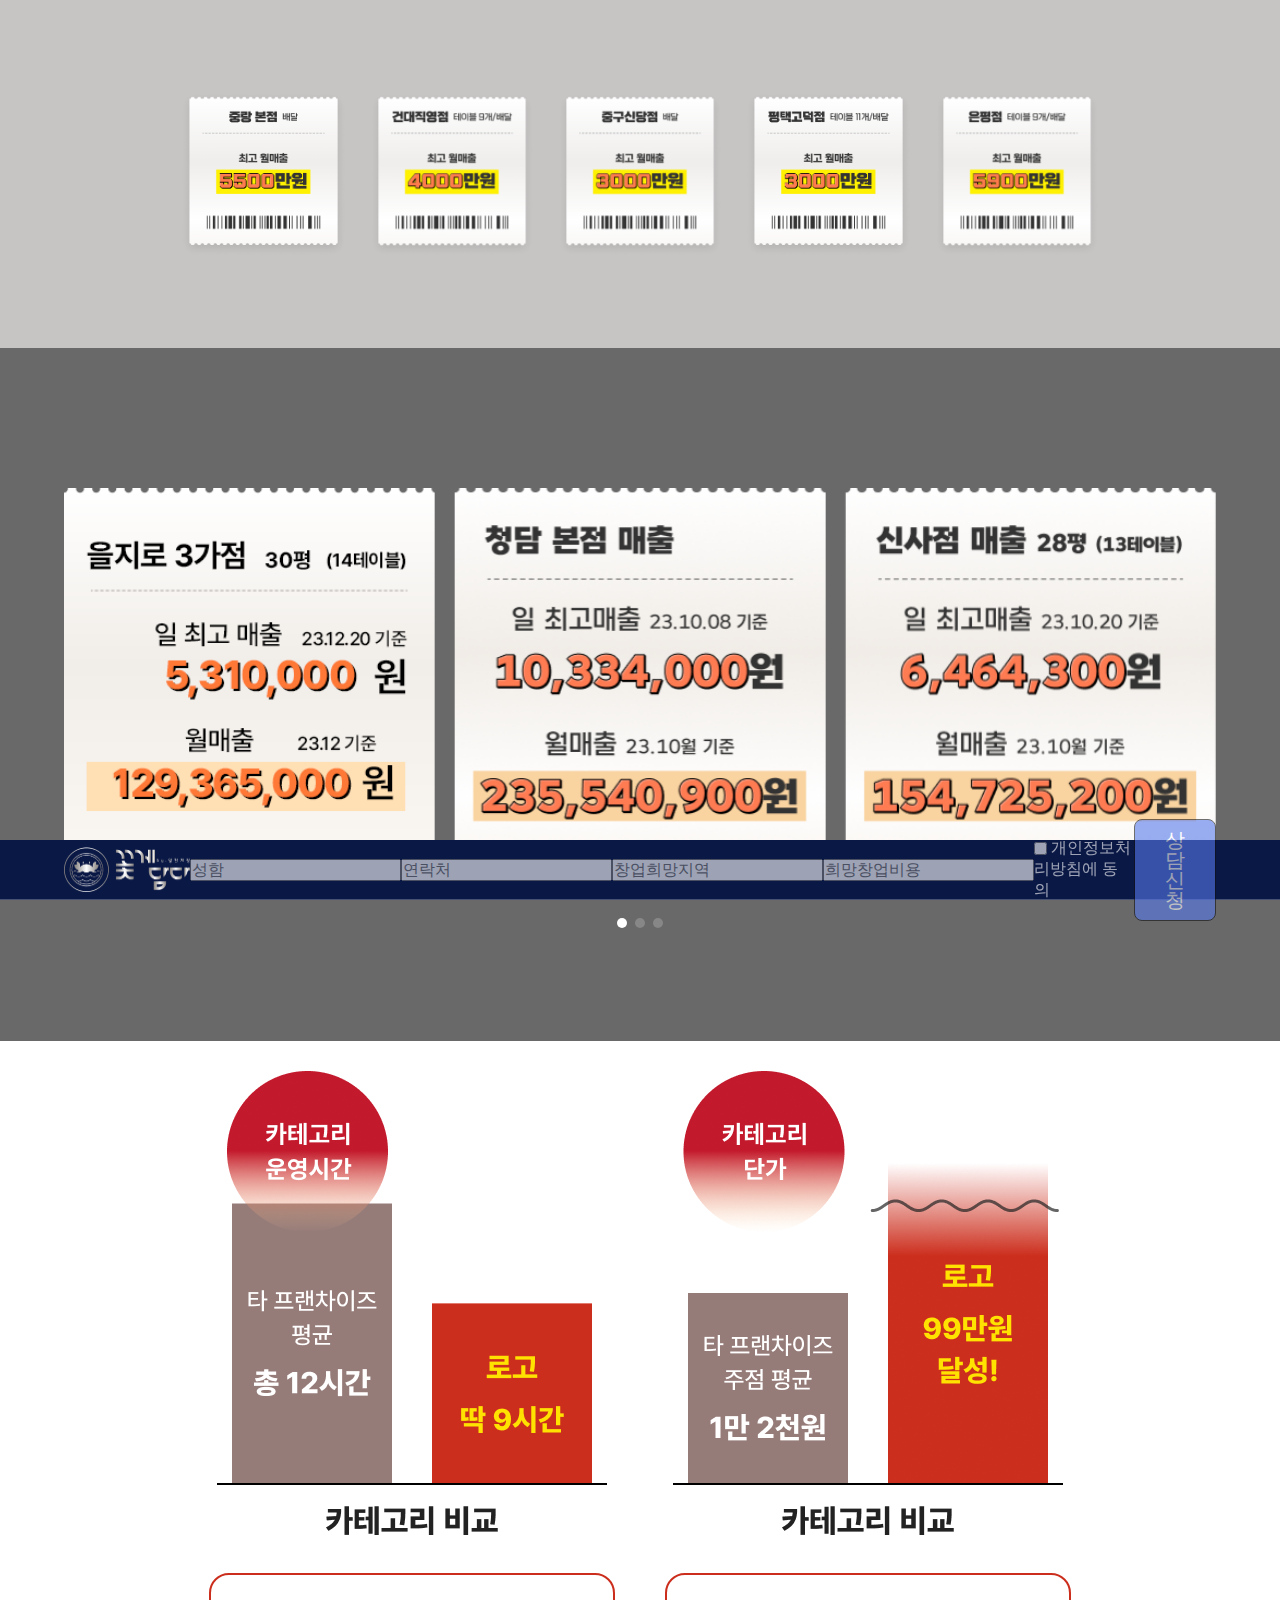
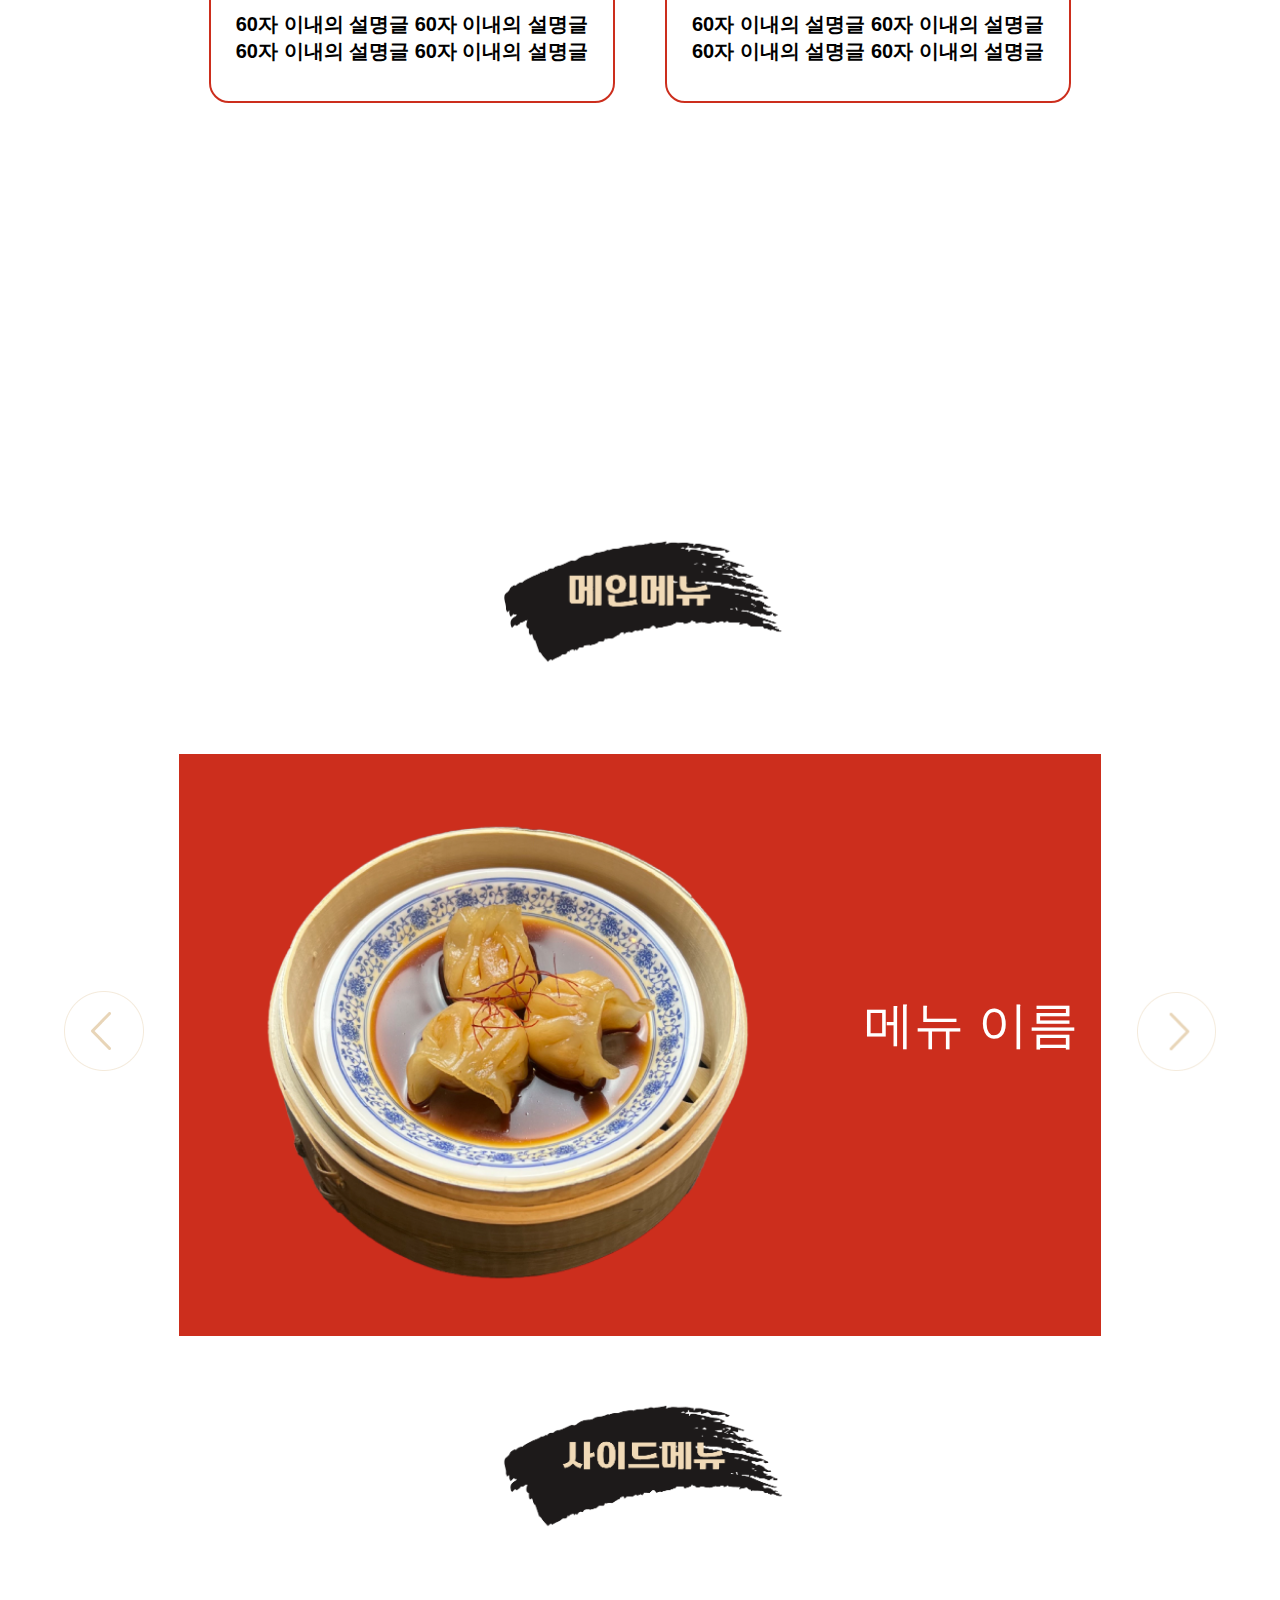
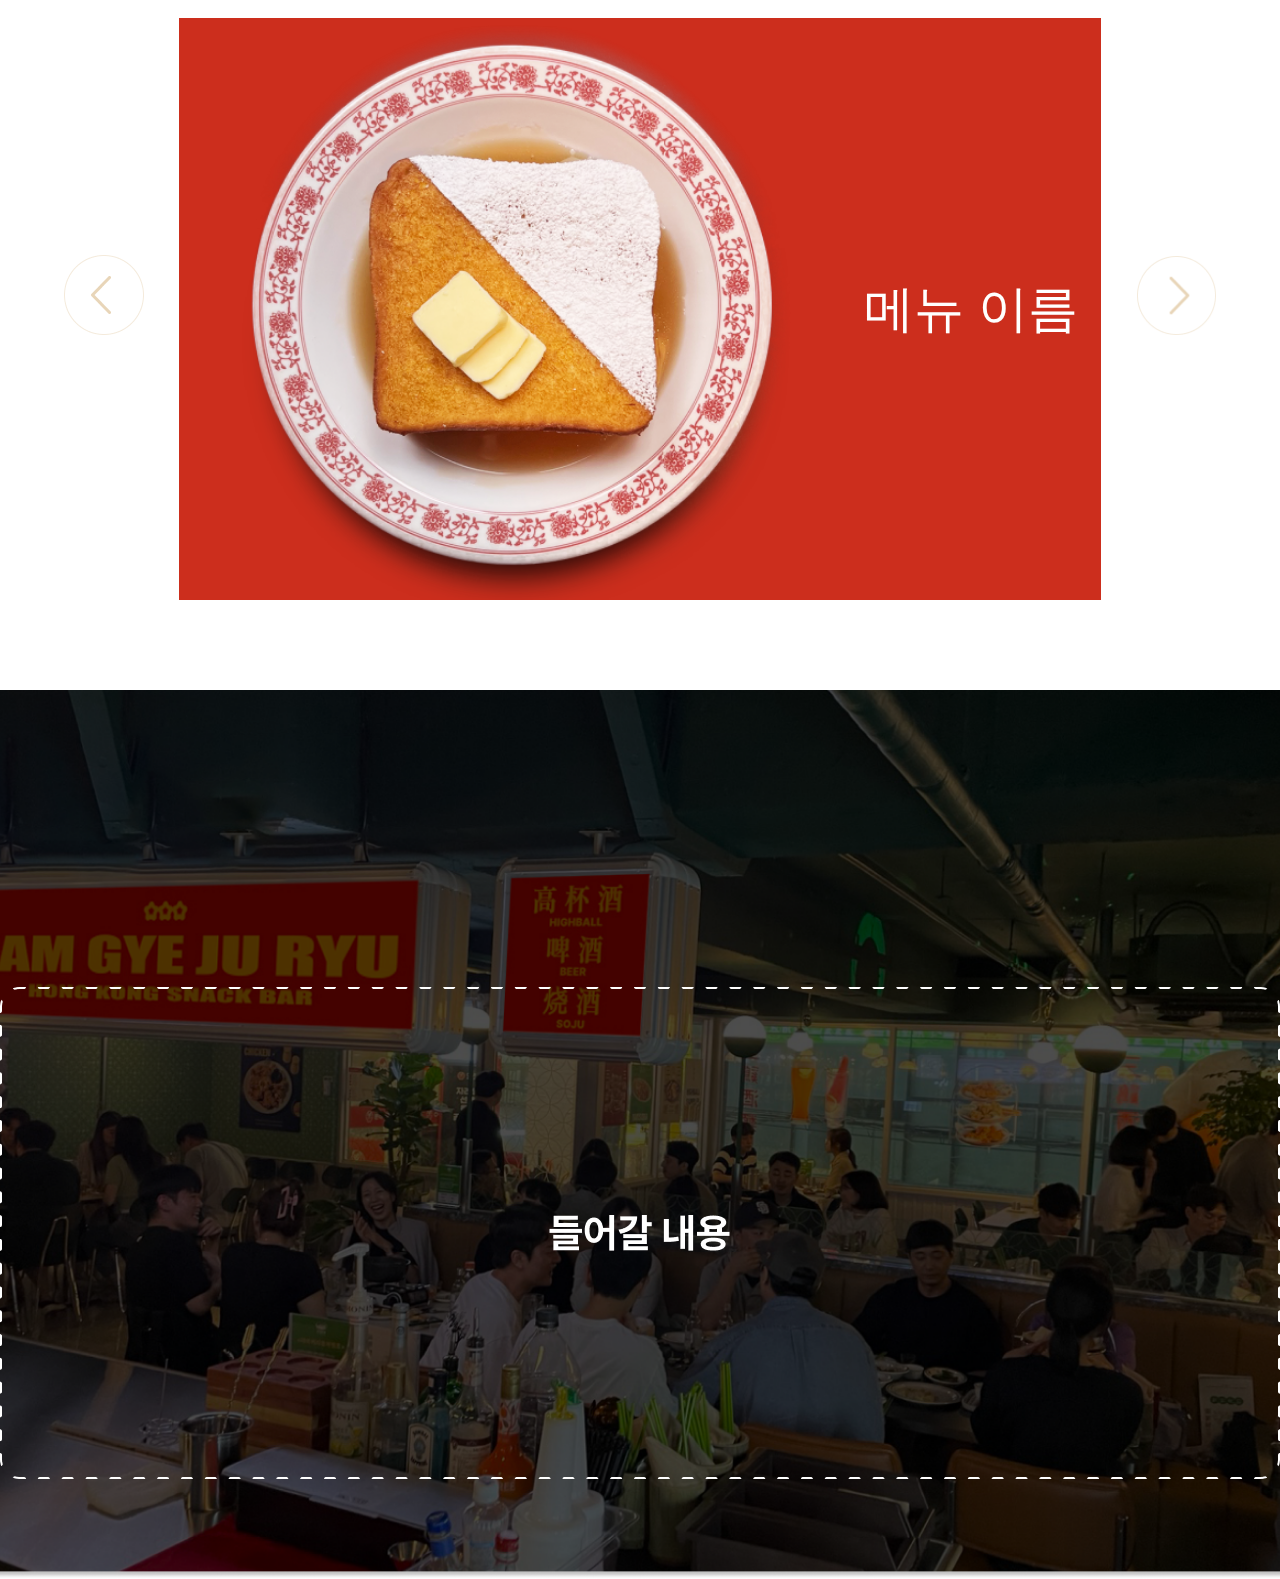
<file: index.html>
<!DOCTYPE html>
<html lang="en">

<head>
    <meta charset="utf-8">
    <meta name="viewport"
        content="width=device-width,initial-scale=1.0,minimum-scale=0,maximum-scale=10,user-scalable=yes">
    <meta name="HandheldFriendly" content="true">
    <meta name="format-detection" content="telephone=no">
    <meta http-equiv="imagetoolbar" content="no">
    <meta http-equiv="X-UA-Compatible" content="IE=Edge">

    <link href="css/reset.css" rel="stylesheet">
    <link href="https://unpkg.com/aos@2.3.1/dist/aos.css" rel="stylesheet">
    <link rel="stylesheet" type="text/css" href="css/index.css" rel="stylesheet" />
    <link rel="stylesheet" type="text/css" href="css/swiper.min.css" rel="stylesheet" />
    <link rel="stylesheet" href="https://pro.fontawesome.com/releases/v5.10.0/css/all.css"
        integrity="sha384-AYmEC3Yw5cVb3ZcuHtOA93w35dYTsvhLPVnYs9eStHfGJvOvKxVfELGroGkvsg+p" crossorigin="anonymous" />

    <!-- CSS only -->
    <link href="https://cdn.jsdelivr.net/npm/bootstrap@5.0.1/dist/css/bootstrap.min.css" rel="stylesheet"
        integrity="sha384-+0n0xVW2eSR5OomGNYDnhzAbDsOXxcvSN1TPprVMTNDbiYZCxYbOOl7+AMvyTG2x" crossorigin="anonymous">
    <link rel="stylesheet" type="text/css"
        href="https://cdnjs.cloudflare.com/ajax/libs/font-awesome/5.8.2/css/all.min.css" rel="stylesheet" />

    <script type="text/javascript" src="js/swiper.min.js"></script>
    <script src="js/jquery-1.12.4.min.js"></script>
    <script src="https://unpkg.com/aos@2.3.1/dist/aos.js"></script>
    <script src='https://www.google.com/recaptcha/api.js'></script>
    <script src='https://www.google.com/recaptcha/api.js?render=6LedurUoAAAAANkVhXinDvwKmShRsRISFcnSshlI'></script>
</head>

<body>
    <!-- 출처: 77년생곱도리전골식당 [페이지 5]. 랜딩 레퍼런스 페이지(영역) 선택 영수증 -->
    <!-- 출처: 청담동순도리. 랜딩 레퍼런스 페이지(영역) 선택 메뉴소개5 -->
    <div class="content page1">
        <div class="slide-container">
            <div class="slide-area receipt-slide-container">
                <div class="swiper-wrapper">
                    <div class="swiper-slide">
                        <img src="img/index/page1/page1-re1.png">
                    </div>
                    <div class="swiper-slide">
                        <img src="img/index/page1/page1-re2.png">
                    </div>
                    <div class="swiper-slide">
                        <img src="img/index/page1/page1-re3.png">
                    </div>
                    <div class="swiper-slide">
                        <img src="img/index/page1/page1-re4.png">
                    </div>
                    <div class="swiper-slide">
                        <img src="img/index/page1/page1-re5.png">
                    </div>
                </div>
            </div>
            <img class="receipt-next next" src="img/index/slide-next.png">
            <img class="receipt-prev prev" src="img/index/slide-pre.png">
        </div>
    </div>

    <!-- 출처: 77년생곱도리전골식당 [페이지 7]. 랜딩 레퍼런스 페이지(영역) 선택 영수증 -->
    <div class="page2">
        <div class="review-slide-container">
            <div class="swiper-wrapper">
                <div class="swiper-slide"><img src="img/index/page2/page2-recipt1.png"></div>
                <div class="swiper-slide"><img src="img/index/page2/page2-recipt2.png"></div>
                <div class="swiper-slide"><img src="img/index/page2/page2-recipt3.png"></div>
            </div>
            <div class="swiper-pagination"></div>
        </div>
    </div>

    <!-- 단가 비교 -->
    <div class="cost">
        <div class="chart1">
            <img src="img/index/cost-chart1.png">
            <div class="box">
                60자 이내의 설명글 60자 이내의 설명글<br> 
                60자 이내의 설명글 60자 이내의 설명글
            </div>
        </div>
        <div class="chart2">
            <img src="img/index/cost-chart2.png">
            <div class="box">
                60자 이내의 설명글 60자 이내의 설명글<br> 
                60자 이내의 설명글 60자 이내의 설명글
            </div>
        </div>
    </div>

    <!-- 출처: 청담동순도리. 랜딩 레퍼런스 페이지(영역) 선택 메뉴소개5 -->
    <div class="content page3">
        <img class="tit" data-aos="zoom-in-down" data-aos-duration="700" src="img/index/page3/page3-tit.png">
        <div class="slide-container">
            <img class="txt" src="img/index/page3/page3-txt1.png">
            <div class="slide-area menu-slide-container">
                <div class="swiper-wrapper">
                    <div class="swiper-slide">
                        <img src="img/index/page3/page3-딤섬.png">
                        <p>메뉴 이름</p>
                    </div>
                    <div class="swiper-slide">
                        <img src="img/index/page3/page3-토스트.png">
                        <p>메뉴 이름</p>
                    </div>
                </div>
            </div>
            <img class="menu-next next" src="img/index/slide-next.png">
            <img class="menu-prev prev" src="img/index/slide-pre.png">
        </div>
        <div class="slide-container">
            <img class="txt" src="img/index/page3/page3-txt2.png">
            <div class="slide-area side-slide-container">
                <div class="swiper-wrapper">
                    <div class="swiper-slide">
                        <img src="img/index/page3/page3-토스트.png">
                        <p>메뉴 이름</p>
                    </div>
                </div>
            </div>
            <img class="side-next next" src="img/index/slide-next.png">
            <img class="side-prev prev" src="img/index/slide-pre.png">
        </div>
    </div>

    <!-- 출처: 꽃게담다 [고객후기]. 랜딩 레퍼런스 타이틀 스타일 세트3 -->
    <div id="page4">
        <div class="pg4-container">
            <img src="img/index/page4/pg4-tit.png" class="pg4-tit" data-aos="zoom-in-up" data-aos-duration="800">
            <div class="laptop-div">
                <img src="img/index/page4/pg4-frame.png" class="laptop">
            </div>
        </div>
    </div>

    <!-- 출처: 꽃게담다 [상단레이아웃]. -->
    <div id="bottom">
        <div class="bottom-inner">
            <img src="img/index/logo.png" class="logo">
            <img src="img/index/logo-mo.png" class="logo-mo">
            <nav>
                <ul>
                    <li class="nav-menu link">
                        <div class="label-wrap">
                            <span class="input"><input type="text" name="name" id="name" placeholder="성함"></span>
                        </div>
                    </li>
                    <li class="nav-menu link">
                        <div class="label-wrap">
                            <span class="input"><input type="text" name="phone" id="phone" placeholder="연락처"></span>
                        </div>
                    </li>
                    <li class="nav-menu link">
                        <div class="label-wrap">
                            <span class="input"><input type="text" name="location" id="location"
                                    placeholder="창업희망지역"></span>
                        </div>
                    </li>
                    <li class="nav-menu link">
                        <div class="label-wrap">
                            <span class="input"><input type="text" name="cost" id="cost" placeholder="희망창업비용"></span>
                        </div>
                    </li>
                    <li class="nav-menu link">
                        <div class="agree-wrap">
                            <label class="checkbox-label">
                                <input type="checkbox" id="agree" name="agree" class="round" required>
                                개인정보처리방침에 동의
                            </label>
                        </div>
                    </li>
                    <li class="nav-menu link">
                        <button onclick="return formSubmit();">상담 신청</button>
                    </li>
                </ul>
            </nav>
            <form name="contact_form" id="contact_form" method="post" action="contact_write.php"
                onsubmit="return FormSubmit();" class="contact-form">
        </div>
    </div>
</body>

<script src='https://www.google.com/recaptcha/api.js?render=6LcLXVUnAAAAAF1w7NfQZ2qif8xPlZnCPUw5jwq7'></script>
<link rel="stylesheet" href="https://cdn.jsdelivr.net/npm/swiper@8/swiper-bundle.min.css" />
<script src="https://cdn.jsdelivr.net/npm/swiper@8/swiper-bundle.min.js"></script>
<script type="text/javascript">
    AOS.init();

    window.onpageshow = function (event) {
        if (event.persisted || (window.performance && window.performance.navigation.type == 2)) {
            // Back Forward Cache로 브라우저가 로딩될 경우 혹은 브라우저 뒤로가기 했을 경우
            location.href = "/";
        }
    }

    $(document).ready(function () {

        var $w = $(window),
            footerHei = $('.contact-wrap').outerHeight(),
            $floating = $('.floating-container');

        $w.on('scroll', function () {

            var sT = $w.scrollTop();
            var val = $(document).height() - $w.height() - footerHei;

            if (sT >= val)
                $floating.fadeOut('600');
            else
                $floating.fadeIn('600');

        });

        $('.logo').on('click', function () {
            $('html, body').animate({
                scrollTop: 0
            }, 500);
        });

        $('.logo-mo').on('click', function () {
            $('html, body').animate({
                scrollTop: 0
            }, 500);
        });
    });
    $(function () {

        var menu = new Swiper(".receipt-slide-container", {
            slidesPerView: 5,

            loop: this.SwioperLength > 1, // 슬라이드가 한개 이상일때만 loop: true
            watchOverflow: true,
            autoplay: {
                delay: 2500,
                disableOnInteraction: false,
            },
            navigation: {
                nextEl: '.receipt-next', // 다음 버튼 클래스명
                prevEl: '.receipt-prev', // 이번 버튼 클래스명
            },
            breakpoints: {
                0: {
                    slidesPerView: 1.5,
                    spaceBetween: 0
                },
                768: {
                    slidesPerView: 2,
                    spaceBetween: 20
                },
                1024: {
                    slidesPerView: 5,
                    spaceBetween: 20
                },
            }
        });
    });

    $(function () {
        var menuSlide = new Swiper(".review-slide-container", {
            slidesPerView: 3,
            spaceBetween: 20,
            loop: true,
            centeredSlides: true,
            autoplay: {
                delay: 2500,
                disableOnInteraction: false,
            },
            pagination: { // 페이징 설정
                el: '.swiper-pagination',
                clickable: true, // 페이징을 클릭하면 해당 영역으로 이동, 필요시 지정해 줘야 기능 작동
            },
            breakpoints: {
                0: {
                    slidesPerView: 1.5,
                    spaceBetween: 20
                },
                768: {
                    slidesPerView: 2,
                    spaceBetween: 20
                },
                1024: {
                    slidesPerView: 3,
                    spaceBetween: 20
                },
            }
        });

    });

    $(function () {

        var menu = new Swiper(".menu-slide-container", {
            slidesPerView: 1,
            loop: true,
            autoplay: {
                delay: 2500,
                disableOnInteraction: false,
            },
            navigation: {
                nextEl: '.menu-next', // 다음 버튼 클래스명
                prevEl: '.menu-prev', // 이번 버튼 클래스명
            },
        });
        var side = new Swiper(".side-slide-container", {
            slidesPerView: 1,
            loop: true,
            autoplay: {
                delay: 2500,
                disableOnInteraction: false,
            },
            navigation: {
                nextEl: '.side-next', // 다음 버튼 클래스명
                prevEl: '.side-prev', // 이번 버튼 클래스명
            },
        });
    });

    function formSubmit() {
        let name = $("#name").val();
        let phone = $("#phone").val();
        let location = $("#location").val();
        let cost = $("#cost").val();
        let contact_desc = $("#contact_desc").val();
        let formData = new FormData();

        if (name == "") {
            alert("성함을 입력해주세요.");
            $("#name").focus();
            return false;
        } else if (phone == "") {
            alert("연락처를 입력해주세요.");
            $("#phone").focus();
            return false;
        }
        else if (location == "") {
            alert("창업희망지역을 입력해주세요.");
            $("#location").focus();
            return false;
        }
        else if (cost == "") {
            alert("희망창업비용 입력해주세요.");
            $("#cost").focus();
            return false;
        }
        else if (contact_desc == "") {
            alert("문의사항을 입력해주세요.");
            $("#contact_desc").focus();
            return false;
        }

        formData.append("blogUrl", email);
        formData.append("email", email);
        fetch('https://api.dev-durumis.online/teaser/en/register', {
            method: 'POST',
            cache: 'no-cache',
            body: formData // body 부분에 폼데이터 변수를 할당
        })
            .then((response) => response.json())
            .then((data) => {
                console.log(data);
            });

        alert("신청해주셔서 감사합니다.");
    }
</script>

</html>
</file>
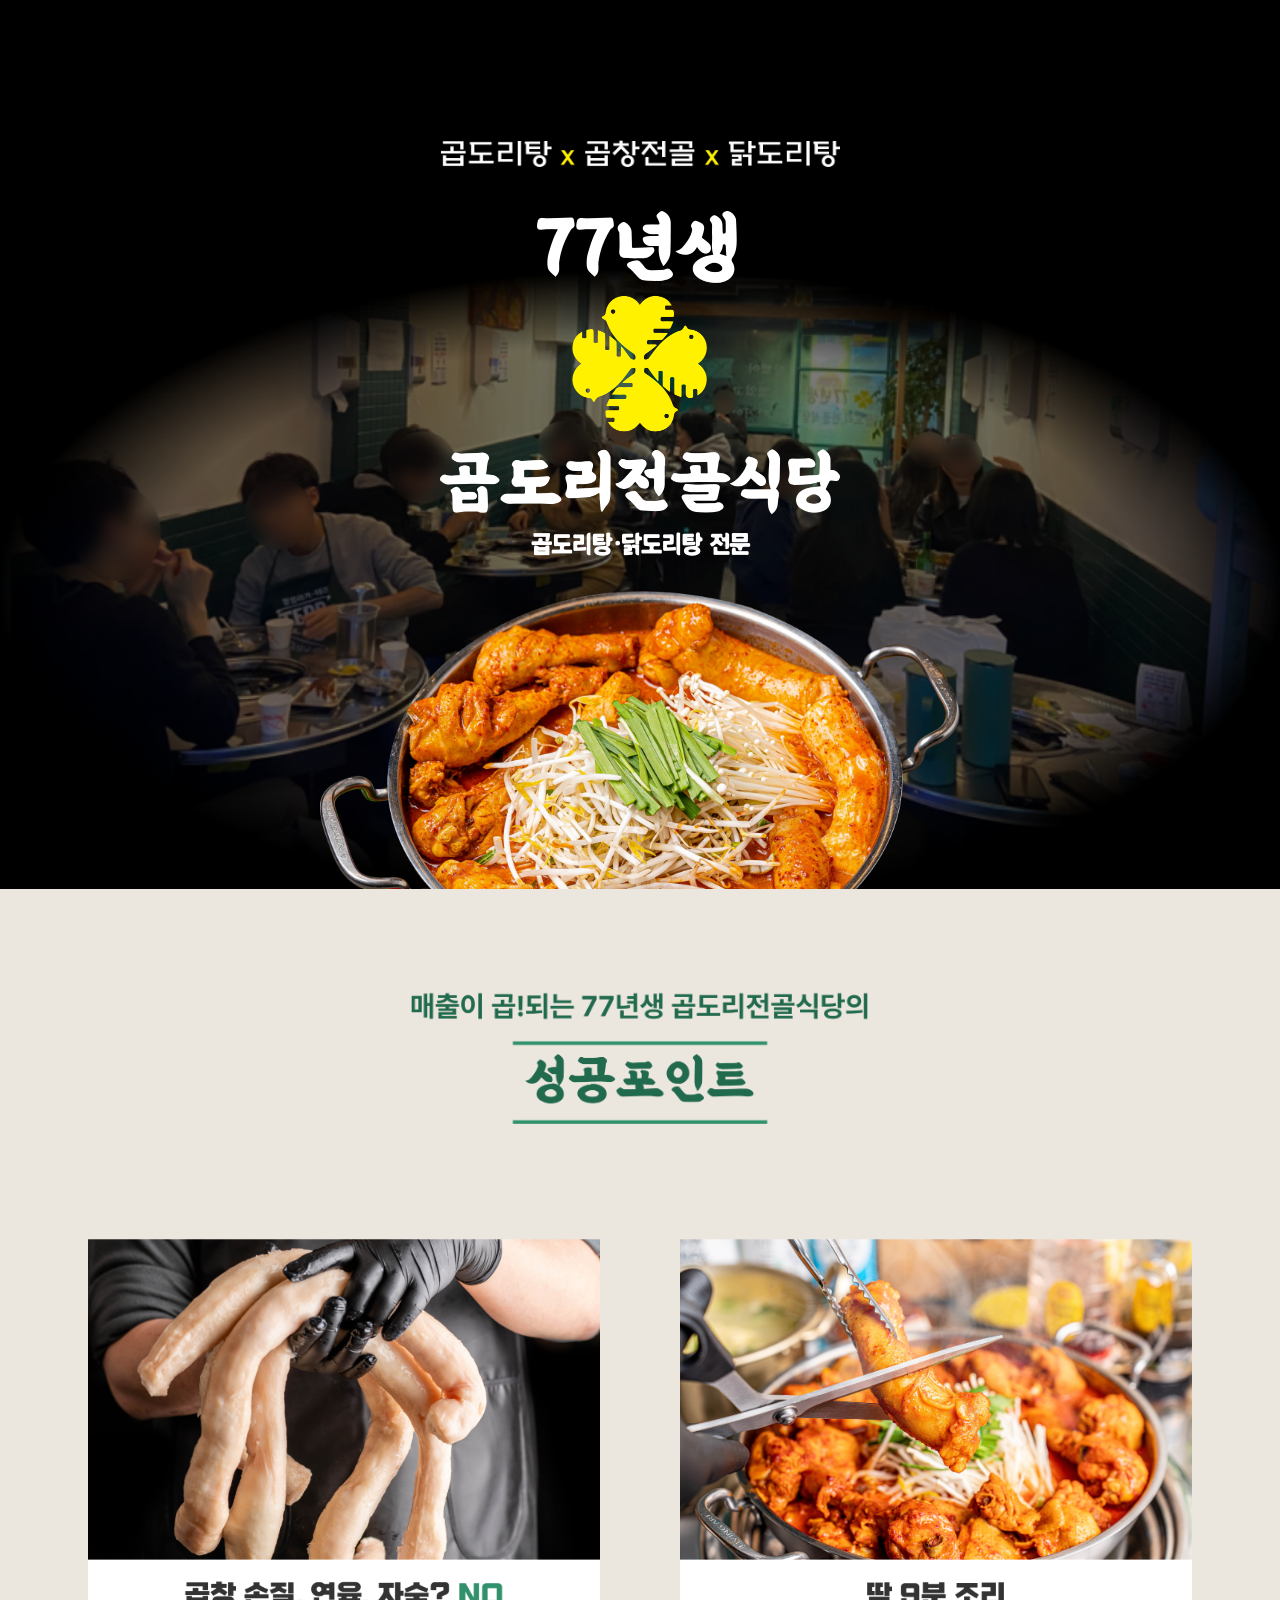
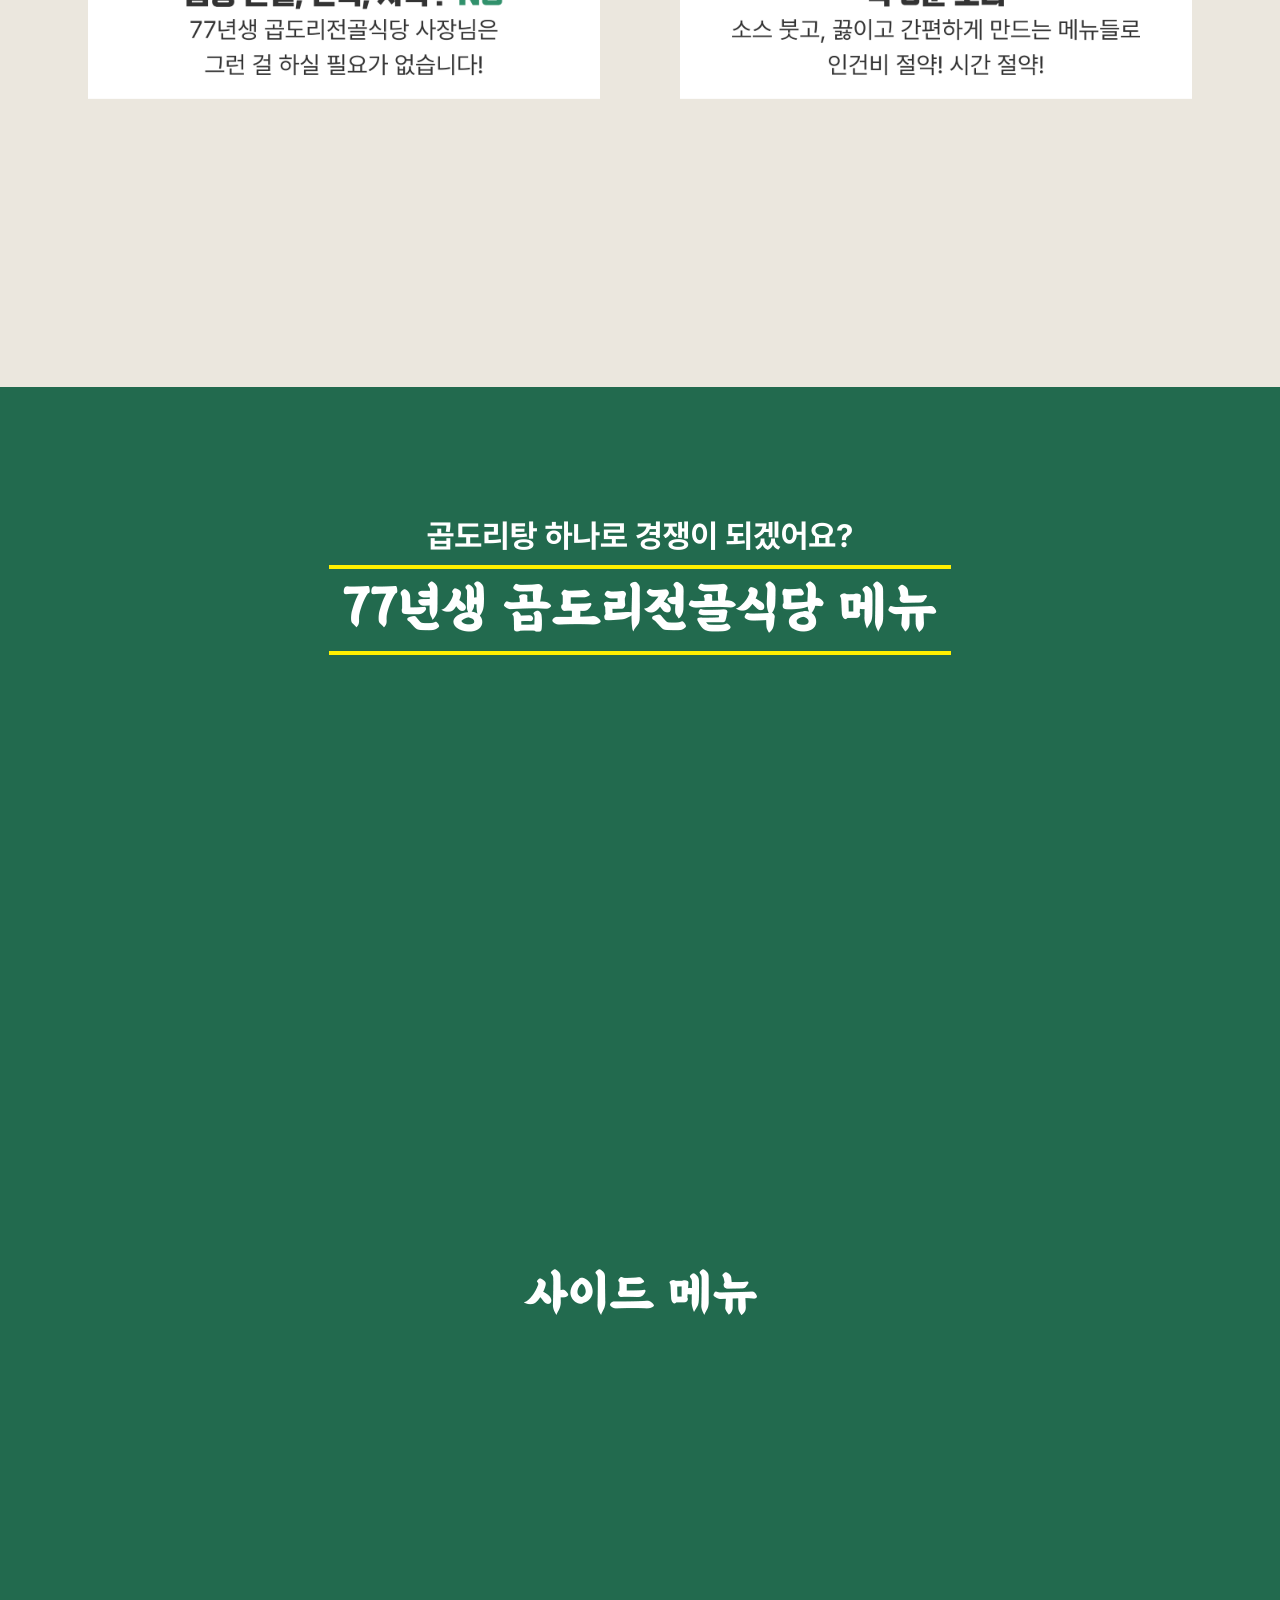
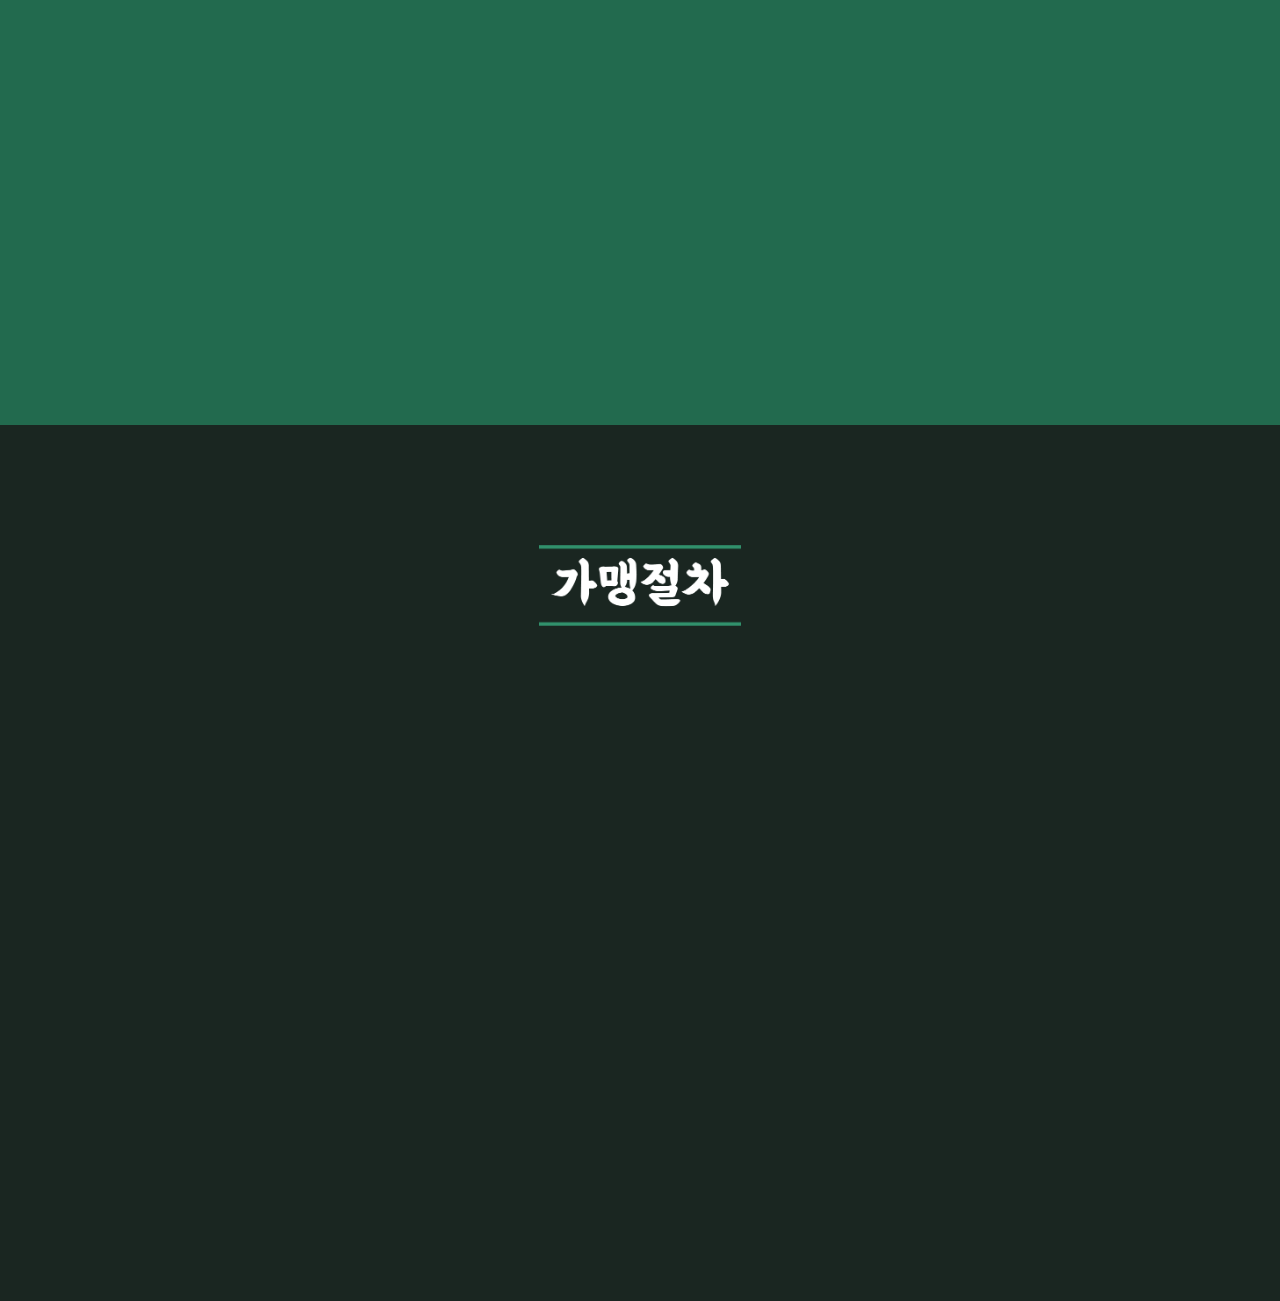
<file: 77yearone.html>
<!DOCTYPE html>
<html lang="en">

<head>
    <meta charset="utf-8">
    <meta name="viewport"
        content="width=device-width,initial-scale=1.0,minimum-scale=0,maximum-scale=10,user-scalable=yes">
    <meta name="HandheldFriendly" content="true">
    <meta name="format-detection" content="telephone=no">
    <meta http-equiv="imagetoolbar" content="no">
    <meta http-equiv="X-UA-Compatible" content="IE=Edge">

    <link href="css/reset.css" rel="stylesheet">
    <link href="https://unpkg.com/aos@2.3.1/dist/aos.css" rel="stylesheet">
    <link rel="stylesheet" type="text/css" href="css/77yearone.css" rel="stylesheet" />
    <link rel="stylesheet" href="https://pro.fontawesome.com/releases/v5.10.0/css/all.css"
        integrity="sha384-AYmEC3Yw5cVb3ZcuHtOA93w35dYTsvhLPVnYs9eStHfGJvOvKxVfELGroGkvsg+p" crossorigin="anonymous" />

    <script src="js/jquery-1.12.4.min.js"></script>
    <script src="https://unpkg.com/aos@2.3.1/dist/aos.js"></script>
    <script src='https://www.google.com/recaptcha/api.js'></script>
    <script src='https://www.google.com/recaptcha/api.js?render=6LedurUoAAAAANkVhXinDvwKmShRsRISFcnSshlI'></script>
</head>

<body>
    <!-- 출처: 77년생곱도리전골식당 [페이지 1]. 랜딩 레퍼런스 메인화면 선택 -->
    <div class="page1" id="menu1">
        <img class="tit" src="img/77yearone/page1-text.png">
        <img class="rogo" src="img/77yearone/page1-rogo.png">
        <img class="img" src="img/77yearone/page1-img.png">
        <img class="img1" src="img/77yearone/page1-img-1.png">
    </div>

    <!-- 출처: 77년생곱도리전골식당 [페이지 6]. 랜딩 레퍼런스 페이지(영역) 선택 특징2-->
    <div class="page6" id="menu5">
        <div class="text">
            <img class="text" src="img/77yearone/page6-text1.png">
        </div>
        <div class="text2">
            <img class="text2" src="img/77yearone/page6-text2.png" data-aos="fade-up" data-aos-duration="1000">
        </div>
        <div class="imgbox">
            <img class="img1" src="img/77yearone/page6-img1.png">
            <img class="img1" src="img/77yearone/page6-img2.png">
        </div>
        <div class="way">
            <img class="1" src="img/77yearone/page6-text3.png" data-aos="zoom-in" data-aos-duration="1000"
                data-aos-delay="0">
            <img class="1" src="img/77yearone/page6-text4.png" data-aos="zoom-in" data-aos-duration="1000"
                data-aos-delay="150">
            <img class="1" src="img/77yearone/page6-text5.png" data-aos="zoom-in" data-aos-duration="1000"
                data-aos-delay="300">
        </div>
    </div>

    <!-- 출처: 77년생곱도리전골식당 [페이지 3]. 랜딩 레퍼런스 메뉴소개6 -->
    <div class="page3" id="menu2">
        <img class="tit" src="img/77yearone/page3-text.png">
        <div class="meun">
            <img class="img" src="img/77yearone/menu-1.png" data-aos="fade-right" data-aos-duration="1000"
                data-aos-delay="0">
            <img class="img" src="img/77yearone/menu-2.png" data-aos="fade-right" data-aos-duration="1000"
                data-aos-delay="150">
            <img class="img" src="img/77yearone/menu-3.png" data-aos="fade-right" data-aos-duration="1000"
                data-aos-delay="300">
            <img class="img" src="img/77yearone/menu-4.png" data-aos="fade-right" data-aos-duration="1000"
                data-aos-delay="450">
            <img class="img" src="img/77yearone/menu-5.png" data-aos="fade-right" data-aos-duration="1000"
                data-aos-delay="600">

            <img class="img" src="img/77yearone/menu-6.png" data-aos="fade-right" data-aos-duration="1000"
                data-aos-delay="0">
            <img class="img" src="img/77yearone/menu-7.png" data-aos="fade-right" data-aos-duration="1000"
                data-aos-delay="150">
            <img class="img" src="img/77yearone/menu-8.png" data-aos="fade-right" data-aos-duration="1000"
                data-aos-delay="300">
            <img class="img" src="img/77yearone/menu-9.png" data-aos="fade-right" data-aos-duration="1000"
                data-aos-delay="450">
            <img class="img" src="img/77yearone/menu-10.png" data-aos="fade-right" data-aos-duration="1000"
                data-aos-delay="600">
        </div>
        <div class="tit1">
            <img class="tit1" src="img/77yearone/sidemenu.png">
        </div>
        <div class="side">
            <img class="sidemeun" src="img/77yearone/side-1.png" data-aos="fade-right" data-aos-duration="1000"
                data-aos-delay="0">
            <img class="sidemeun" src="img/77yearone/side-2.png" data-aos="fade-right" data-aos-duration="1000"
                data-aos-delay="150">
            <img class="sidemeun" src="img/77yearone/side-3.png" data-aos="fade-right" data-aos-duration="1000"
                data-aos-delay="300">
            <img class="sidemeun" src="img/77yearone/side-4.png" data-aos="fade-right" data-aos-duration="1000"
                data-aos-delay="450">
            <img class="sidemeun" src="img/77yearone/side-5.png" data-aos="fade-right" data-aos-duration="1000"
                data-aos-delay="600">
            <img class="sidemeun" src="img/77yearone/side-6.png" data-aos="fade-right" data-aos-duration="1000"
                data-aos-delay="750">
            <img class="sidemeun" src="img/77yearone/side-7.png" data-aos="fade-right" data-aos-duration="1000"
                data-aos-delay="900">
        </div>
    </div>

    <!-- 출처: 77년생곱도리전골식당 [페이지 8]. 랜딩 레퍼런스 페이지(영역) 선택 6개 가맹절차-->
    <div class="page8" id="menu7">
        <div class="tit">
            <img class="tit" src="img/77yearone/page8-text1.png">
        </div>
        <div class="textbox">
            <img class="box" src="img/77yearone/page8-box1.png" data-aos="fade-right" data-aos-duration="1000" data-aos-delay="0">
            <img class="box" src="img/77yearone/page8-box2.png" data-aos="fade-right" data-aos-duration="1000"
                data-aos-delay="150">
            <img class="box" src="img/77yearone/page8-box3.png" data-aos="fade-right" data-aos-duration="1000"
                data-aos-delay="300">
            <img class="box" src="img/77yearone/page8-box4.png" data-aos="fade-right" data-aos-duration="1000"
                data-aos-delay="450">
            <img class="box" src="img/77yearone/page8-box5.png" data-aos="fade-right" data-aos-duration="1000"
                data-aos-delay="600">
            <img class="box" src="img/77yearone/page8-box6.png" data-aos="fade-right" data-aos-duration="1000"
                data-aos-delay="750">
        </div>
    </div>
</body>

<link rel="stylesheet" href="https://cdn.jsdelivr.net/npm/swiper@8/swiper-bundle.min.css" />
<script src="https://cdn.jsdelivr.net/npm/swiper@8/swiper-bundle.min.js"></script>

<script type="text/javascript">
    AOS.init();

    grecaptcha.ready(function () {
        grecaptcha.execute('6LedurUoAAAAANkVhXinDvwKmShRsRISFcnSshlI', { action: 'submit' }).then(function (token) {
            document.getElementById('g-recaptcha').value = token;
        });
    });

    $(".agree-open").click(function () {
        $(".modal-bg").show();
        $(".agree-modal").fadeIn("500");
        $(".modal-close").show();
    });
    $(".modal-close").click(function () {
        $(".modal-bg").hide();
        $(".modal-container").hide();
        $(".modal-close").hide();
        $(".agree-modal").hide();
    });
    $(".modal-bg").click(function () {
        $(".modal-bg").hide();
        $(".agree-modal").hide();
    });
    // 10.23 add
    $(function () {

        var menuSlide = new Swiper(".search-slide-container", {
            slidesPerView: 5,
            spaceBetween: 40,
            loop: true,
            centeredSlides: true,
            pagination: {
                el: '.swiper-pagination',
            },

            autoplay: {
                delay: 2500,
                disableOnInteraction: false,
            },
            breakpoints: {
                0: {
                    slidesPerView: 1.5,
                    spaceBetween: 20
                },
                768: {
                    slidesPerView: 2.5,
                    spaceBetween: 30
                },
                1024: {
                    slidesPerView: 4.2,
                    spaceBetween: 30
                },
            }
        });

    });

    $(function () {

        var menuSlide = new Swiper(".menu-slide-container", {
            slidesPerView: 4,
            spaceBetween: 20,
            loop: true,
            centeredSlides: true,
            pagination: {
                el: '.swiper-pagination',
            },

            autoplay: {
                delay: 2500,
                disableOnInteraction: false,
            },
            breakpoints: {
                0: {
                    slidesPerView: 1.5,
                    spaceBetween: 0
                },
                768: {
                    slidesPerView: 2,
                    spaceBetween: 20
                },
                1024: {
                    slidesPerView: 4,
                    spaceBetween: 20
                },
            }
        });

    });


    $(function () {
        var menuSlide = new Swiper(".review-slide-container", {
            slidesPerView: 3,
            spaceBetween: 20,
            loop: true,
            centeredSlides: true,
            autoplay: {
                delay: 2500,
                disableOnInteraction: false,
            },
            pagination: { // 페이징 설정
                el: '.swiper-pagination',
                clickable: true, // 페이징을 클릭하면 해당 영역으로 이동, 필요시 지정해 줘야 기능 작동
            },
            breakpoints: {
                0: {
                    slidesPerView: 1.5,
                    spaceBetween: 20
                },
                768: {
                    slidesPerView: 2,
                    spaceBetween: 20
                },
                1024: {
                    slidesPerView: 3,
                    spaceBetween: 20
                },
            }
        });
    });
</script>

</html>
</file>
<file: css/index.css>
/* popup */
@font-face {
  font-family: 'OAGothic-Medium';
  src: url('https://cdn.jsdelivr.net/gh/projectnoonnu/noonfonts_2302@1.0/OAGothic-Medium.woff2') format('woff2');
  font-weight: 500;
  font-style: normal;
}

@font-face {
  font-family: 'OAGothic-ExtraBold';
  src: url('https://cdn.jsdelivr.net/gh/projectnoonnu/noonfonts_2302@1.0/OAGothic-ExtraBold.woff2') format('woff2');
  font-weight: 800;
  font-style: normal;
}

.pc {
  display: block;
}

.mobile {
  display: none !important;
}

.grecaptcha-badge {
  visibility: hidden;
}

#container {
  width: 100%;
  margin: 0 auto;
}

.text-center {
  text-align: center;
}

/* content */
.content {
  width: 100%;
  text-align: center;
  overflow: hidden;
}

.page1 {
  background: #c7c4c4;
  background-size: cover !important;
  background-position: center center !important;
  text-align: center;
  padding: 7% 0;
}

.page1 .tit {
  max-width: 787px;
  width: 85%;
  margin-bottom: 160px;
}

.page1 .slide-container {
  max-width: 1285px;
  margin: 0 auto;
  position: relative;
  width: 90%;
}

.page1 .slide-container:nth-child(2) {
  margin: 0 auto 200px;
}

.page1 .slide-container .txt {
  position: absolute;
  top: -40%;
  left: 40%;
  width: 30%;
  max-width: 295px;
  z-index: 10000;
}

.page1 .slide-area {
  position: relative;
  overflow: hidden;
  max-width: 1000px;
  margin: 0 auto;
  width: 80%;
}

.page1 .slide-container .swiper-wrapper img {
  width: 100%;
}

.page1 .slide-container .next,
.page1 .slide-container .prev {
  max-width: 80px;
  position: absolute;
  top: calc(50% - 40px);
  cursor: pointer;
}

.page1 .slide-container .next {
  right: 0%;
}

.page1 .slide-container .prev {
  left: 0%;
}

.page2 {
  background: #696969;
  padding: 140px 0 100px;
  text-align: center;
  overflow: hidden;
}

.page2 .tit {
  display: block;
  width: 100%;
  margin: 0 auto 100px;
  max-width: 385px;
}

.page2 .tit1 {
  display: block;
  width: 82%;
  margin: 0 auto 40px;
  max-width: 620px;
}

.page2 .imgbox {
  display: flex;
  margin: 0px auto 100px;
  max-width: 628px;
  width: 100%;
  justify-content: center;
  flex-wrap: wrap;
  gap: 40px;
}

.page2 .imgbox img {
  max-width: 284px;
  width: 40%;
}

.page2 .tiit {
  display: block;
  width: 80%;
  margin: 0 auto 40px;
  max-width: 530px;
}

.page2 .review-slide-container {
  max-width: 1240px;
  margin: 0 auto;
  overflow: hidden;
  position: relative;
  width: 90%;
  padding-bottom: 80px;
}

.page2 .review-slide-container img {
  width: 100%;
}

.page2 .review-slide-container .swiper-pagination-bullet {
  background-color: #fff;
  width: 10px;
  height: 10px;
}

.page3 {
  background: #ffffff;
  background-size: cover !important;
  background-position: center center !important;
  text-align: center;
  padding: 7% 0;
}

.page3 .tit {
  max-width: 787px;
  width: 85%;
  /* margin-bottom: 160px; */
}

.page3 .slide-container {
  max-width: 1285px;
  margin: 0 auto;
  position: relative;
  width: 90%;
}

.page3 .slide-container .txt {
  /* position: absolute; */
  top: -35%;
  left: 40%;
  width: 30%;
  max-width: 295px;
  z-index: 10000;
}

.page3 .slide-area {
  position: relative;
  overflow: hidden;
  max-width: 1100px;
  /* max-height: 460px; */
  margin: 0 auto;
  width: 80%;
  background: #CC2E1D;
}

.page3 .slide-container .swiper-wrapper .swiper-slide {
  display: flex;
  justify-content: space-around;
  align-items: center;
}

.page3 .slide-container .swiper-wrapper img {
  position: relative;
  width: 70%;
  max-width: 616px;
}

.page3 .slide-container .swiper-wrapper p {
  font-size: 50px;
  color: white;
}

.page3 .slide-container .next,
.page3 .slide-container .prev {
  max-width: 80px;
  position: absolute;
  /* top: calc(50% - 40px); */
  top: 60%;
  cursor: pointer;
}

.page3 .slide-container .next {
  right: 0%;
}

.page3 .slide-container .prev {
  left: 0%;
}

#page4 {
  background: url("../img/index/page4/pg4-bg.png");
  background-size: cover !important;
  background-position: center center !important;
  position: relative;
  padding: 120px 0 100px;
}
.pg4-container {
  display: flex;
  flex-direction: column;
  justify-content: center;
  align-items: center;
}
.pg4-tit {
  width: 50%;
}
.laptop-div {
  margin-top: 65px;
  position: relative;
  display: flex;
  justify-content: center;
}
.laptop {
  width: 100%;
}

ul,
li {
  list-style-type: none;
  margin: 0;
  padding: 0;
}

#bottom {
  background: #0A1845;
  width: 100%;
  height: 60px;
  position: fixed;
  bottom: 0;
  left: 0;
  right: 0;
  z-index: 12;
  border-bottom: 1px solid rgba(255, 255, 255, 0.25);
  display: flex;
}

.bottom-inner {
  height: 100%;
  cursor: pointer;
  position: relative;
  width: 90%;
  margin: 0 auto;
  display: flex;
  align-items: center;
  max-width: 1280px;
}

.logo {
  max-width: 126px;
  width: 90%;
}

.logo-mo {
  width: 45px;
  display: none;
}

nav {
  width: 100%;
  height: 100%;
}

.bottom-inner nav ul {
  width: 100%;
  height: 100%;
  display: flex;
  justify-content: space-around;
  -ms-overflow-style: none;
  scrollbar-width: none;
}

.bottom-inner nav ul::-webkit-scrollbar {
  display: none;
  /* Chrome, Safari, Opera*/
}

.nav-menu {
  height: 100%;
  display: flex;
  align-items: center;
  color: #FFF;
  font-size: 16px;
  opacity: 0.6;
}

.nav-menu:hover {
  opacity: 1;
}

.floating-container {
  position: fixed;
  left: 0;
  bottom: 0;
  width: 100%;
  background-color: #008755;
  z-index: 1000;
}

.floating-wrap {
  display: flex;
  padding: 10px 10%;
  justify-content: space-between;
  align-items: center;
}

.floating-wrap .item {
  width: 50%;
  position: relative;
}

.floating-wrap .item:nth-child(1)::after {
  content: "";
  position: absolute;
  width: 2px;
  height: 100%;
  background-color: #fff;
  top: 0;
  right: -1px;
}

.floating-wrap .item-wrap {
  display: flex;
  align-items: center;
  align-content: center;
  justify-content: center;
  cursor: pointer;
}

.floating-wrap .item .icon-wrap {
  width: 30px;
}

.floating-wrap .item .icon-wrap i {
  font-size: 30px;
  color: #fff;
}

.floating-wrap .item .text-wrap {
  font-size: 20px;
  color: #fff;
  font-weight: 700;
  line-height: 25px;
  padding-left: 10px;
}

#bottom button {
  display: flex;
  padding: 10px 30px;
  justify-content: center;
  align-items: center;
  border-radius: 8px;
  border: 1px solid #111;
  background: var(--blue, #5579EC);
  color: #FFF;
  font-family: 'Yeongdeok Snow Crab';
  font-size: 20px;
  font-style: normal;
  font-weight: 400;
  line-height: 100%;
  /* 20px */
  letter-spacing: -0.4px;
  text-transform: uppercase;
}

.cost {
  padding: 30px;
  display: flex;
  justify-content: center; 
  align-items: center;
  flex-wrap: wrap;
  gap: 50px;
}
.cost .chart1, .cost .chart2 {
  text-align: center;
}
.cost .box {
  margin-top: 30px;
  width: 100%;
  height: 130px;
  display: flex;
  font-size: 20px;
  font-weight: bold;
  padding: 25px;
  background: #FFFFFF;
  border: 2px solid #CC2E1D;
  border-radius: 20px;
  align-items: center;
}

@media (max-width: 1024px) {

  .page1 .slide-container .next,
  .page1 .slide-container .prev {
    max-width: 60px;
  }

  .page3 .slide-container .txt {
    max-width: 250px;
  }

  .page3 .slide-container .swiper-wrapper p {
    font-size: 40px;
  }

  .page3 .slide-container .next,
  .page3 .slide-container .prev {
    max-width: 60px;
  }

  .nav-menu {
    font-size: 15px;
  }

  .bottom-inner>nav>ul {
    padding: 0 5%;
    box-sizing: border-box;
    overflow-x: scroll;
    -ms-overflow-style: none;
    scrollbar-width: none;
    white-space: nowrap;
    justify-content: flex-start;
    position: relative;
    overflow-y: hidden;
    z-index: 1000;
    gap: 20px;
  }

  .bottom-inner>nav>ul::-webkit-scrollbar {
    display: none !important;
  }

  .store-button-forward {
    right: 18%;
  }

  .store-button-back {
    left: 18%;
  }
}

@media (max-width: 768px) {
  .pc {
    display: none !important;
  }

  .mobile {
    display: block !important;
  }

  .nav-wrap .logo {
    max-width: 120px;
    width: 40%;
  }

  .pc-menu-wrap li a {
    font-size: 15px;
  }

  .page1 .slide-container .next,
  .page1 .slide-container .prev {
    max-width: 40px;
    top: calc(50% - 20px);
  }

  .page1 .slide-container:nth-child(2) {
    margin: 0 auto 100px;
  }

  .page3 .tit {
    margin-bottom: 80px;
  }

  .page3 .slide-container .txt {
    max-width: 200px;
  }

  .page3 .slide-container .next,
  .page3 .slide-container .prev {
    max-width: 40px;
    /* top: calc(50% - 20px); */
    top: 60%;
  }

  .page3 .slide-container:nth-child(2) {
    margin: 0 auto 100px;
  }

  .nav-menu {
    font-size: 14px;
  }

  .bottom-inner {
    width: 95%;
  }

  .logo {
    display: none;
  }

  .logo-mo {
    display: block;
  }

  .swiper-container-horizontal>.swiper-pagination-bullets,
  .swiper-pagination-custom,
  .swiper-pagination-fraction {
    bottom: 0px;
  }

  .floating-num {
    right: 0px;
    bottom: 0px;
  }

  .floating-wrap {
    padding: 10px 0%;
  }

  .floating-wrap .item .icon-wrap {
    width: 25px;
  }

  .floating-wrap .item .icon-wrap i {
    font-size: 25px;
    color: #fff;
  }

  .floating-wrap .item .text-wrap {
    font-size: 18px;
    color: #fff;
    font-weight: 700;
    line-height: 25px;
    padding-left: 10px;
  }

  .store-nav-wrap img {
    width: 40px;
  }

  .store-button-forward {
    right: 13%;
  }

  .store-button-back {
    left: 13%;
  }

  .receipt-title {
    font-size: 25px;
    padding: 0 10px;
  }

  .receipt-title span:first-child {
    font-size: 16px;
  }

  .receipt-title span:last-child {
    font-size: 13px;
  }

  .sales {
    font-size: 19px;
    line-height: 30px;
  }

  .date {
    font-size: 13px;
    margin-left: 5px;
  }

  .sales-mount {
    font-size: 26px;
  }

  .won {
    font-size: 26px;
  }

  hr {
    margin: 0.5rem 0;
  }

  .monthly {
    margin-top: 10px;
  }
}

@media (max-width: 600px) {
  .sales-mount {
    font-size: 22px;
    line-height: 30px;
  }

  .won {
    line-height: 30px;
  }

  .receipt-title {
    font-size: 19px;
  }

  .receipt-title span:first-child {
    font-size: 12px;
  }

  .receipt-title span:last-child {
    font-size: 10px;
  }
}

@media (max-width: 480px) {
  .pc-menu-wrap li a {
    font-size: 12px;
  }

  .page1 .slide-container:nth-child(2) {
    margin: 0 auto 80px;
  }

  .page1 .slide-container .prev {
    left: -3%;
  }

  .page1 .slide-container .next {
    right: -3%;
  }

  .page3 .slide-container:nth-child(2) {
    margin: 0 auto 80px;
  }

  .page3 .slide-container .prev {
    left: -3%;
  }

  .page3 .slide-container .next {
    right: -3%;
  }

  .swiper-container-horizontal>.swiper-pagination-bullets,
  .swiper-pagination-custom,
  .swiper-pagination-fraction {
    bottom: -3px;
  }

  .floating-wrap .item .icon-wrap i {
    font-size: 20px;
  }

  .floating-wrap .item .text-wrap {
    font-size: 15px;
    color: #fff;
    font-weight: 700;
    line-height: 18px;
    padding-left: 5px;
  }

  .store-swiper-container .swiper-slide img {
    width: 80%;
  }

  .store-button-forward {
    right: 2%;
  }

  .store-button-back {
    left: 2%;
  }

  .receipt {
    padding: 3% 0;
  }

  .receipt-title {
    font-size: 13px;
  }

  .receipt-title span:first-child {
    font-size: 11px;
  }

  .receipt-title span:last-child {
    font-size: 8px;
  }

  .sales {
    font-size: 13px;
  }

  .monthly {
    margin-top: 0;
  }

  .date {
    font-size: 9px;
  }

  .sales-mount {
    font-size: 18px;
    line-height: 30px;
    padding-bottom: 0px;
  }

  .sales-mount:last-child {
    padding-bottom: 0;
  }

  .won {
    font-size: 18px;
  }

  hr {
    margin: 0.1rem 0;
  }
}
</file>
<file: css/77yearone.css>
@font-face {
    font-family: 'GongGothicMedium';
    src: url('https://cdn.jsdelivr.net/gh/projectnoonnu/noonfonts_20-10@1.0/GongGothicMedium.woff') format('woff');
    font-weight: normal;
    font-style: normal;
}
.grecaptcha-badge{
    display: none;
}
body{
    background: #000;
}
.mobile{
    display: none;
}
.content{
    width: 100%;
    text-align: center;
    max-width: 1500px;
}

.topbar-container{
    background: #333;
    box-sizing: border-box;
    position: fixed;
    z-index: 100;
    width: 100%;
    top: 0;
    left: 0;
}

.topbar-container .topbar-wrap{
    max-width: 1540px;
    width: 90%;
    display: flex;
    margin: 0 auto;
    padding: 22px 0;
    justify-content: center;
    align-items: center;
}

.topbar-container .topbar-wrap .meun-wrap{
    display: flex;
    justify-content: center;
    align-items: center;
    width: 100%;
    max-width: 1500px;
}
.topbar-container .topbar-wrap .meun-wrap img{
    width: 30px;
    position: relative;
    bottom: 2px;
}
.topbar-container .topbar-wrap .meun-wrap .meunlist-wrap{
    text-align: center;
    list-style: none;
    overflow: hidden;
}
.topbar-container .topbar-wrap .meun-wrap .meunlist-wrap a{
    position: relative;
    top: 0px !important;
}

.meunlist{
    display: flex;
    width: 100%;
    text-align: center;
    justify-content: space-between;
    font-weight: bold;
    font-size: larger;
    gap:35px;
    font-size: 20px;
    font-style: normal;
    font-weight: 700;
    line-height: normal;
    background: #333333;
    align-items: center;
}

.meunlist a{
    color: #FFF;
}

.meunlist a:hover {
    color: #FFF100;
}

.topbar-container .topbar-wrap .meun-wrap .meun{
    color: #FFF;
    font-size: 20px;
    font-style: normal;
    font-weight: 700;
    line-height: normal;
    background: #333333;
}



.page1{
    background: #000000;
    background: url("../img/77yearone/page1-back.png");
    background-size: cover;
    background-repeat: no-repeat;
    text-align: center;
    overflow: hidden;
    padding: 0px;
    margin-top: 73.5px;
}


.page1 .tit{
    display: block;
    width:50%;
    margin: 66px auto 0;
    max-width: 400px;
}

.page1 .rogo{
    display: block;
    width: 50%;
    margin: auto;
    max-width: 400px;
    margin: 44px auto 0;
}

.page1 .img{
    display: block;
    width: 50%;
    margin: 35px auto 0;
    max-width: 859px;
}

.page1 .img1{
    display: none;
}


.page2{
    background: #000000;
    text-align: center;
    overflow: hidden;
}

.page2 .textbox{
    display: block;
    width: 80%;
    margin: auto;
    max-width: 680px;
    margin: 60px auto;
}

.page2 .textbox1{
    display: none;
}

.page2 .tit{
    display: block;
    width: 70%;
    margin: 90px auto 0;
    max-width: 680px;
}

.page2 .page2-box{
    display: flex;
    margin: 40px auto 40px;
    max-width: 1340px;
    justify-content: center;
    gap: 50px;
    padding: 60px;
}

.page2 .page2-box img{
    max-width: 480px;
    width: 30%;
}

.page2 .page2-box-mo{
    display: none;
}



.page3{
    background: #226A4E;
    padding: 130px 0 130px;
    text-align: center;
    overflow: hidden;

}

.page3 .tit{
    display: block;
    width: 100%;
    margin: 0px auto 60px;
    max-width: 622px;
}

.page3 .meun{
    display: flex;
    margin: 0px auto 0px;
    max-width: 1300px;
    width: 90%;
    justify-content: center;
    flex-wrap: wrap;
    gap: 40px 60px;
    align-items: flex-start;

}

.page3 .meun img{
    width: 13%;
    max-width: 200px;
}

.page3 .tit1{
    display: block;
    width: 100%;
    margin: 110px auto 40px;
    max-width: 234px;
}

.page3 .side{
    display: flex;
    margin: 0px auto 0px;
    max-width: 1000px;
    width: 90%;
    justify-content: center;
    flex-wrap: wrap;
    gap: 40px 60px;
    align-items: flex-start;

}

.page3 .side img{
    width: 20%;
    max-width: 200px;
}



.page4{
    background:#1A2621;
    padding: 140px 0 140px;
    text-align: center;
    overflow: hidden;
}

.page4 .text{
    display: block;
    width: 100%;
    margin: 0 auto 80px;
    max-width: 475px;
}

.page4 .link{
    display: flex;
    margin: 0px auto 0px;
    max-width: 1330px;
    width: 100%;
    justify-content: center;
    flex-wrap: wrap;
}

.page4 .link img{
    width: 40%;
    max-width: 630px;
    margin: 0 auto 80px;
}
.page4 .link .video-wrap{
    width: 40%;
    max-width: 630px;
    margin: 0 auto 80px;
}
.page4 .link .video-wrap video{
    position: absolute;
    top: 0px;
    left: 0px;
    min-width: 100%;
    min-height: 100%;
    width: auto;
    height: auto;
    z-index: -1;
    overflow: hidden;
    width: 100%;
}
.page4 .text1{
    display: block;
    width: 100%;
    margin: 0 auto 60px;
    max-width: 430px;
}

.page4 .img{
    display: block;
    width: 100%;
    margin: 0 auto 80px;
    max-width: 640px;
}

.page4 .img img{
    width: 100%;
}

.page4 .text2{
    display: block;
    width: 100%;
    margin: 0 auto 80px;
    max-width: 380px;
}

.page4 .menu-slide-container img{
    width: 100%;
}



.page5{
    background: #226A4E;
    padding: 140px 0 100px;
    text-align: center;
    overflow: hidden;
    position: relative;
}
.page5 .search-slide-container img{
    width: 100%;
}
.page5 .search-slide-container {
    margin-bottom: 100px !important;
}
.page5 .text{
    display: block;
    width: 50%;
    margin: 0 auto 20px;
    max-width: 450px;
}
.page5 .textAdd {
    display: block;
    width: 70%;
    margin: 0 auto 80px;
    max-width: 760px;
}
.page5 .img-wrap{
    max-width: 860px;
    width: 90%;
    margin: 0 auto;
    display: flex;
    gap: 20px;
    justify-content: center;
}
.page5 .img-wrap img{
    width: calc(33% - 10px);
}
.page5 .haesung{
    width: 100%;
    margin: 0 auto 0;
    position: relative;
}

.page5 .haesung img{
    max-width: 890px;
    width: 70%;
}

.page5 .map{
    max-width: 1200px;
    margin: 100px auto 0;
    position: relative;
}

.page5 .map .map-img{
    width: 100%;
    max-width: 560px;
    position: relative;
    z-index: 2;
}
.page5 .map .star{
    position: absolute;
    top: -57%;
    left: 0;
    width: 100%;
    z-index: 1;
}

.page5 .map1{
    display: none;
}


.page5 .text2{
    display: block;
    width: 100%;
    margin: 150px auto 70px;
    max-width: 580px;
}

.page5 .text3{
    display: block;
    width: 100%;
    margin: 100px auto 80px;
    max-width: 200px;
}

.page5 .open{
    display: flex;
    margin: 0px auto 0px;
    max-width: 1300px;
    width: 100%;
    justify-content: center;
    flex-wrap: wrap;
    gap: 15px;
}

.page5 .open img{
    width: 25%;
    max-width: 400px;
}

.page5 .open-mo{
    display: none;
}



.page5 .text4{
    display: flex;
    margin: 0px auto 0px;
    max-width: 1140px;
    width: 100%;
    justify-content: center;
    flex-wrap: wrap;
}

.page5 .text4 img{
    width: 40%;
    max-width: 450px;
    margin: 80px auto 80px;
}

.page5 .menu-slide-container img {
    width: 100%;
}





.page6{
    background: #EBE7DE;
    background-size: cover;
    background-repeat: no-repeat;
    padding: 100px 0 100px;
    text-align: center;
    overflow: hidden;
    position: relative;
}

.page6 .text{
    display: block;
    width: 60%;
    margin: 0 auto 40px;
}

.page6 .text2{
    display: block;
    width: 60%;
    margin: 40px auto 40px;
}

.page6 .imgbox{
    display: flex;
    margin: 0px auto 0px;
    max-width: 1360px;
    width: 100%;
    justify-content: center;
    flex-wrap: wrap;
    gap:80px;
}

.page6 .imgbox img{
    max-width: 640px;
    width: 40%;
}

.page6 .way{
    display: flex;
    max-width: 1540px;
    width: 100%;
    justify-content: center;
    flex-wrap: wrap;
    gap:30px;
    margin: 80px auto 0px;
    align-items: flex-start;
}

.page6 .way img{
    max-width: 640px;
    width: 25%;
}


.page7{
    background: #226A4E;
    padding: 140px 0 100px;
    text-align: center;
    overflow: hidden;
}

.page7 .tit{
    display: block;
    width: 100%;
    margin: 0 auto 100px;
    max-width: 385px;
}

.page7 .tit1{
    display: block;
    width: 82%;
    margin: 0 auto 40px;
    max-width: 620px;
}

.page7 .imgbox{
    display: flex;
    margin: 0px auto 100px;
    max-width: 628px;
    width: 100%;
    justify-content: center;
    flex-wrap: wrap;
    gap:40px;
}

.page7 .imgbox img{
    max-width: 284px;
    width: 40%;
}

.page7 .tiit{
    display: block;
    width: 80%;
    margin: 0 auto 40px;
    max-width: 530px;
}
.page7 .review-slide-container{
    max-width: 1240px;
    margin: 0 auto;
    overflow: hidden;
    position: relative;
    width: 90%;
    padding-bottom: 80px;
}
.page7 .review-slide-container img{
    width: 100%;
}
.page7 .review-slide-container .swiper-pagination-bullet{
    background-color: #fff;
    width: 10px;
    height: 10px;
}
.page7 .review-slide-container .swiper-pagination-bullet-active{
}

.page8{
    background: #1A2621;
    background-size: cover;
    background-repeat: no-repeat;
    padding: 120px 0 130px;
    text-align: center;
    overflow: hidden;
    position: relative;
}

.page8 .tit{
    display: block;
    width: 80%;
    margin: 0 auto 40px;
    max-width: 252px;
}

.page8 .textbox{
    display: flex;
    margin: 0px auto 0px;
    max-width: 975px;
    width: 100%;
    justify-content: center;
    flex-wrap: wrap;
    gap:30px 60px;
    position: relative;
}

.page8 .textbox img{
    width: 29%;
    max-width: 305px;
}

.page9{
    background:  #EBE7DE;
    background-size: cover;
    background-repeat: no-repeat;
    padding: 120px 0 100px;
    text-align: center;
    overflow: hidden;
    position: relative;
}

.page9 .tit{
    display: block;
    width: 80%;
    margin: 0 auto 60px;
    max-width: 256px;
}


.page9 .gr{
    display: block;
    width: 90%;
    margin: auto;
    max-width: 975px;
}

.page9 .gr1{
    display: none;
}
.swiper-wrapper {
    position: relative;
    width: 100%;
    height: 100%;
    z-index: 1;
    display: flex;
    transition-property: transform;
    box-sizing: content-box;
}
.contact-container{
    background: #226A4E;
    padding: 120px 0 95px;
    text-align: center;
}
.contact-container .tit{
    max-width: 230px;
    width: 70%;
    margin: 0 auto;
}
.contact-container .contact-wrap{
    max-width: 700px;
    width: 90%;
    margin: 80px auto 0;
}
.contact-container .contact-wrap .agree-wrap{
    width: 100%;
    padding: 15px 20px;
    border: 2px solid #FFF;
    position: relative;
    display: flex;
    justify-content: flex-start;
    align-items: center;
    margin-bottom: 20px;
}
.contact-container .contact-wrap .agree-wrap input{
    width: 25px;
    height: 25px;
}
.contact-container .contact-wrap .agree-wrap .text1 {
    margin-left: 15px;
    position: absolute;
    height: 30%;
    top: calc(50% - 9px);
}
.contact-container .contact-wrap .agree-wrap .text2 {
    height: 30%;
    position: absolute;
    right: 0;
    margin-right: 20px;
    top: calc(50% - 9px);
    cursor: pointer;
}
.contact-container .contact-wrap .plus {
    font-family: GongGothicMedium;
    font-size: 20px;
    color: #FFF;
    font-weight: 300;
    margin-bottom: 40px;
    text-align: center;
}
.contact-container .contact-wrap .input-item{
    display: flex;
    justify-content: space-between;
    align-items: center;
    margin-bottom: 30px;
}
.contact-container .contact-wrap .input-item .label-wrap{
    color: #FFF;
    font-size: 25px;
    font-style: normal;
    font-weight: 500;
    line-height: 40px; /* 200% */
    width: 30%;
    text-align: left;
}
.contact-container .contact-wrap .input-item .input-wrap{
    width: 70%;
}
.contact-container .contact-wrap .input-item .input-wrap input{
    width: 100%;
    color: #FFF;
    font-size: 25px;
    font-style: normal;
    font-weight: 300;
    line-height: 30px; /* 150% */
    border: 1px solid #FFF;
    background: #31916C;
    padding: 10px 20px;
    box-sizing: border-box;
}
.contact-container .contact-wrap .input-item .input-wrap textarea{
    width: 100%;
    border: 1px solid #FFF;
    background: #31916C;
    padding: 10px 20px;
    color: #FFF;
    font-size: 25px;
    font-style: normal;
    font-weight: 300;
    line-height: 30px; /* 150% */
}
.contact-container .contact-wrap .submit{
    background: #1A2621;
    width: 200px;
    padding: 15px 20px 13px;
    outline: none;
    border: none;
    display: block;
    margin-left:auto;
    color: #FFF;
    text-align: center;
    font-size: 20px;
    font-style: normal;
    font-weight: 700;
    line-height: 30px; /* 150% */
}
.footer-wrap{
    color: #57AB8B;
    font-weight: 500;
    text-align: center;
    font-size: 14px;
    padding: 20px 0;
    background: #205B44;
}
.agree-modal{
    position: fixed;
    max-width: 500px;
    width: 90%;
    z-index: 11;
    top: 10%;
    left: calc(50% - 250px);
    display: none;
    font-size: 13px;
    border-radius: 15px;
    background: #fff;
}
.agree-modal .head{
    padding: 1rem 1rem;
    border-bottom: 1px solid #dee2e6;
}
.agree-modal .txt{
    padding: 1rem 1rem;
}
.modal-close{
    width: 50px;
    height: 50px;
    position: fixed;
    top: 20px;
    right: 20px;
    z-index: 11;
    cursor: pointer;
    display: none;
}
.modal-close img{
    width: 100%;
}
.modal-bg{
    position: fixed;
    top: 0;
    left: 0;
    width: 100%;
    height: 100%;
    background: #000;
    opacity: 0.6;
    z-index: 10;
    display: none;
}

@media (max-width: 1200px) {
    .topbar-container .topbar-wrap{
        padding: 22px 0;
    }
}

@media (max-width: 1024px){
    .meunlist a{
        font-size: 18px;
    }
    .page3 .meun img{
        width: 20%;
    }
    .page6 .text{
        width: 74%;
    }
    .page6 .way{
        flex-wrap: wrap;
    }
    .page6 .way img{
        max-width: 500px;
        width: 80%;
        margin-bottom: 30px;
    }
}


@media (max-width: 900px){
    .topbar-container .topbar-wrap{
        width: 100%;
    }
    .meunlist{
        padding: 0 5%;
        box-sizing: border-box;
        overflow-x: scroll;
        -ms-overflow-style: none;
        scrollbar-width: none;
        white-space: nowrap;
        justify-content: flex-start;
        position: relative;
        overflow-y: hidden;
        z-index: 1000;
    }
    .meunlist::-webkit-scrollbar {
        display:none /* Chrome , Safari , Opera */
    }
    .topbar-container .topbar-wrap .meun-wrap .meunlist-wrap a{
        top: 6px;
    }
    .page1{
        margin-top: 68px;
    }
}

@media (max-width: 768px){
    .pc{
        display: none !important;
    }
    .mobile{
        display: block;
    }
    .page1 .img{
        display: none;
    }
    .page1 .img1{
        display: block;
        width: 100%;
        max-width: 859px;
        margin: 100px auto 0px;
    }

    .page1 .rogo{
        display: block;
        width: 60%;
        margin: auto;
        max-width: 400px;
        margin: 44px auto 0;
    }

    .page1 .tit{
        display: block;
        width:60%;
        margin: 66px auto 0;
        max-width: 400px;
    }

    .page2 .textbox{
        display: none;
    }

    .page2 .textbox1{
        display: block;
        width: 60%;
        margin: 60px auto 60px;
        max-width: 680px;
    }

    .page2 .tit {
        display: block;
        width: 67%;
        margin: auto;
        max-width: 680px;
    }

    .page2 .page2-box{
        display: none;
    }

    .page2 .page2-box-mo{
        display: flex;
        margin: 40px auto 40px;
        max-width: 720px;
        justify-content: center;
        gap: 30px;
        flex-wrap: wrap;
    }

    .page2 .page2-box-mo img{
        max-width: 480px;
        width: 100%;
    }

    .page2 .page2-box-mo .box{
        margin-right: auto;
    }

    .page2 .page2-box-mo .box1{
        margin-left: auto;
    }

    .page3{
        background: #226A4E;
        padding: 80px 0 100px;
        text-align: center;
        overflow: hidden;

    }

    .page3 .tit{
        display: block;
        width: 80%;
        margin: 0px auto 60px;
        max-width: 622px;
    }

    .page3 .meun{
        display: flex;
        margin: 0px auto 0px;
        max-width: 1300px;
        width: 100%;
        justify-content: center;
        flex-wrap: wrap;
        gap: 30px 20px;

    }

    .page3 .meun img{
        width: 25%;
        max-width: 200px;
    }
    .page3 .side{
        gap: 50px 20px;
    }
    .page3 .side img{
        width: 25%;
        max-width: 200px;
    }

    .page4{
        background:#1A2621;
        padding: 70px 0 70px;
        text-align: center;
        overflow: hidden;
    }

    .page4 .link{
        display: flex;
        margin: 0px auto 0px;
        max-width: 1330px;
        width: 100%;
        justify-content: center;
        flex-wrap: wrap;
        gap: 30px;
    }

    .page4 .link img{
        width: 90%;
        max-width: 630px;
        margin:  auto ;
    }
    .page4 .link .video-wrap{
        width: 90%;
        margin-bottom: 50%;
    }

    .page4 .text{
        display: block;
        width: 55%;
        margin: 0 auto 80px;
        max-width: 475px;
    }

    .page4 .text1 {
        display: block;
        width: 75%;
        margin: 60px auto 60px;
        max-width: 430px;
    }


    .page4 .img{
        display: block;
        width: 90%;
        margin: 0 auto 80px;
        max-width: 640px;
    }

    .page4 .img img{
        width: 90%;
    }

    .page4 .text2 {
        display: block;
        width: 80%;
        margin: 0 auto 80px;
        max-width: 380px;
    }

    .page5 {
        padding: 70px 0 100px;
    }
    .page5 .menu-slide-container img{
        width: 90%;
    }
    .page5 .text2 {
        display: block;
        width: 90%;
        margin: 40px auto 70px;
        max-width: 580px;
    }

    .page5 .text3 {
        display: block;
        width: 80%;
        margin: 100px auto 80px;
        max-width: 200px;
    }

    .page5 .map .star{
        display: none;
    }
    .page5 .map .map-img{
        width: 90%;
    }
    .page5 .open-mo{
        display: flex;
        margin: 0px auto 0px;
        max-width: 1300px;
        width: 100%;
        justify-content: center;
        flex-wrap: wrap;
        gap: 15px;
    }

    .page5 .open-mo img{
        width: 44%;
        max-width: 300px;
    }

    .page5 .open{
        display: none;
    }

    .page5 .text4{
        display: flex;
        margin: 0px auto 0px;
        max-width: 1140px;
        width: 100%;
        justify-content: center;
        flex-wrap: wrap;
    }

    .page5 .text4 img{
        width: 100%;
        max-width: 450px;
        margin: 40px auto 40px;
    }

    .page6{
        padding: 50px 0 50px;
    }

    .page6 .text{
        display: block;
        width: 85%;
        margin: 0 auto 80px;
    }


    .page6 .text2{
        display: block;
        width: 85%;
        margin: 40px auto 40px;
    }

    .page6 .imgbox{
        display: flex;
        margin: 0px auto 0px;
        max-width: 1360px;
        width: 100%;
        justify-content: center;
        flex-wrap: wrap;
        gap:50px;
    }

    .page6 .imgbox img{
        max-width: 640px;
        width: 80%;
    }

    .page6 .way{
        display: flex;
        max-width: 1540px;
        width: 100%;
        justify-content: center;
        flex-wrap: wrap;
        gap:80px;
        margin: 80px auto 0px;
    }

    .page6 .way img{
        max-width: 640px;
        width: 80%;
        margin-bottom: 0;
    }

    .page7 {
        background: #226A4E;
        padding: 70px 0 70px;
    }
    .page7 .tit{
        width: 85%;
    }
    .page7 .tit1{
        width: 88%;
    }
    .page7 .review-slide-container{
        width: 100%;
    }
    .page8 .textbox{
        gap: 20px;
        width: 90%;
    }
    .page8 .textbox img {
        width: calc(50% - 10px);
        max-width: 305px;
    }

    .page9 .gr{
        display: none;
    }

    .page9 .gr1{
        display: block;
        width: 90%;
        margin: auto;
        max-width: 975px;
    }
    .contact-container .contact-wrap .input-item .label-wrap{
        font-size: 20px;
        line-height: 30px;
        width: 140px;
    }
    .contact-container .contact-wrap .input-item .input-wrap {
        width: calc(100% - 140px);
    }
    .contact-container .contact-wrap .input-item .input-wrap input{
        font-size: 20px;
    }



}
@media (max-width: 600px) {
    .agree-modal{
        width: 90%;
        left: 5%;
        top: 20%;
    }
}
@media (max-width: 480px) {

    .contact-container .contact-wrap .agree-wrap input {
        width: 20px;
        height: 20px;

    }

    .contact-container .contact-wrap .input-item .label-wrap {
        font-size: 18px;
        line-height: 25px;
    }

    .contact-container .contact-wrap .input-item .input-wrap input {
        font-size: 17px;
        padding: 6px 20px;
    }

    .footer-wrap {
        font-size: 12px;
    }

    .page5 .textAdd {
        margin-bottom: 40px;
    }

    .page5 .search-slide-container {
        margin-bottom: 50px !important;
    }
    .contact-container .contact-wrap .plus {
        font-size: 18px;
    }
}
</file>
